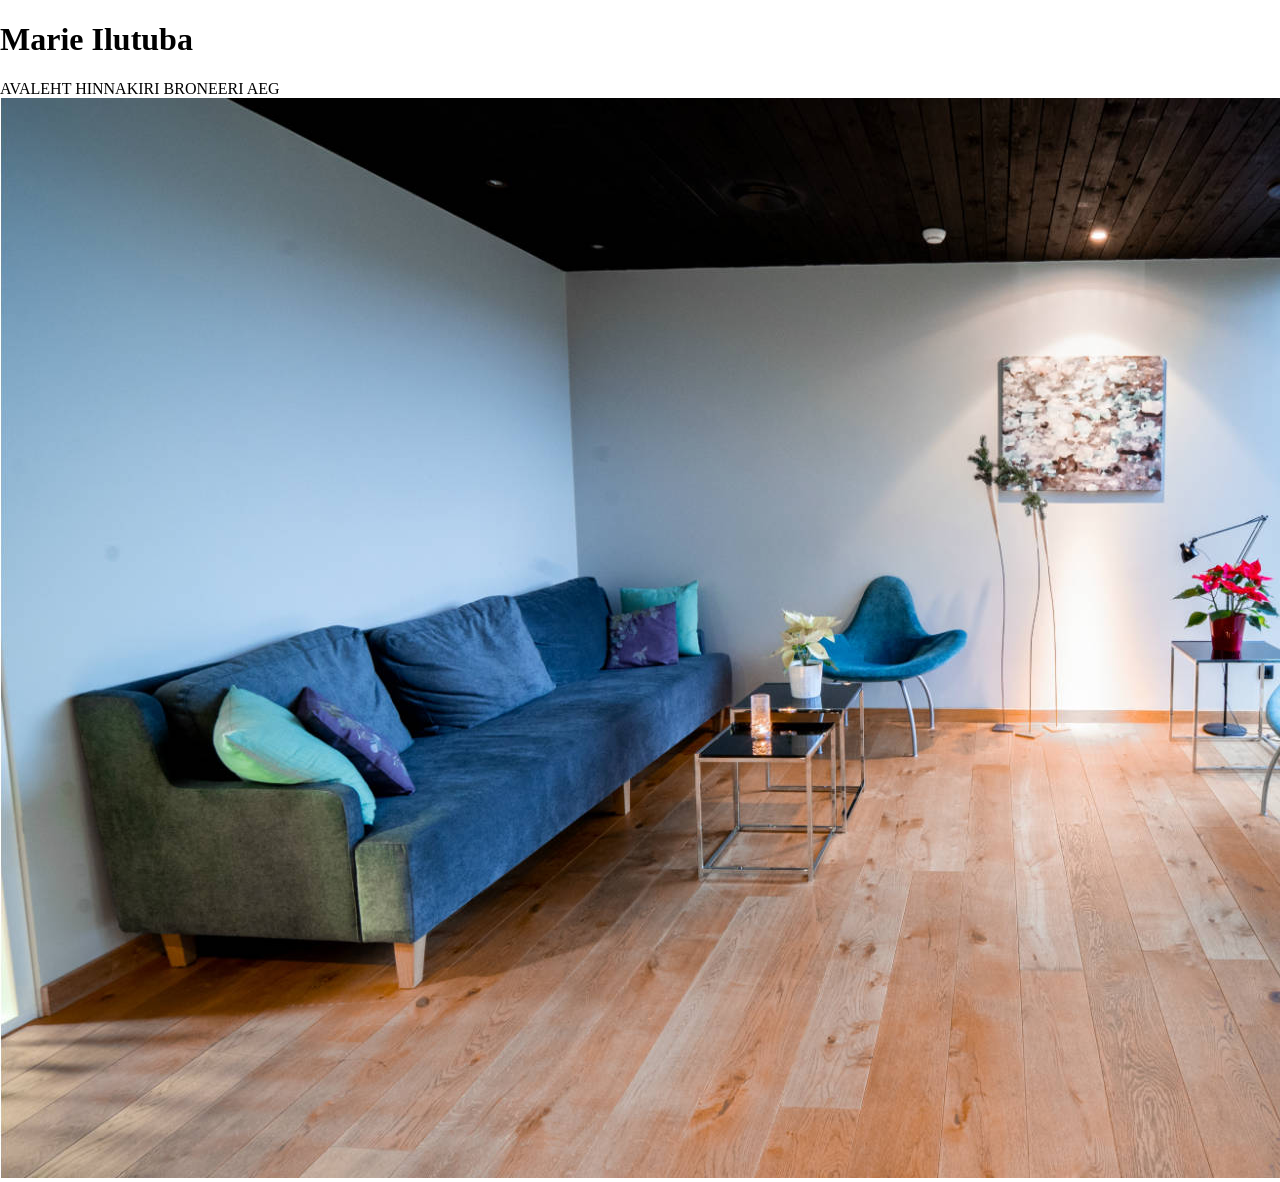
<file: index.html>
<!DOCTYPE html>
<html lang="en">
<head>
    <meta charset="UTF-8">
    <meta name="viewport" content="width=device-width, initial-scale=1.0">
    <title>Document</title>
    <link rel="stylesheet" type="text/css" href="./style.css">
</head>
<body>


<h1>Marie Ilutuba</h1>

<div>
    <nav class="link">
      <a href="index.html">AVALEHT</a>
      <a href="hinnakiri.html">HINNAKIRI</a>
      <a href="broneeri.html">BRONEERI AEG</a>
    </nav>
</div>

<div>
<img src = "ilustuba.jpg">
</div>

</body>
</html>
</file>
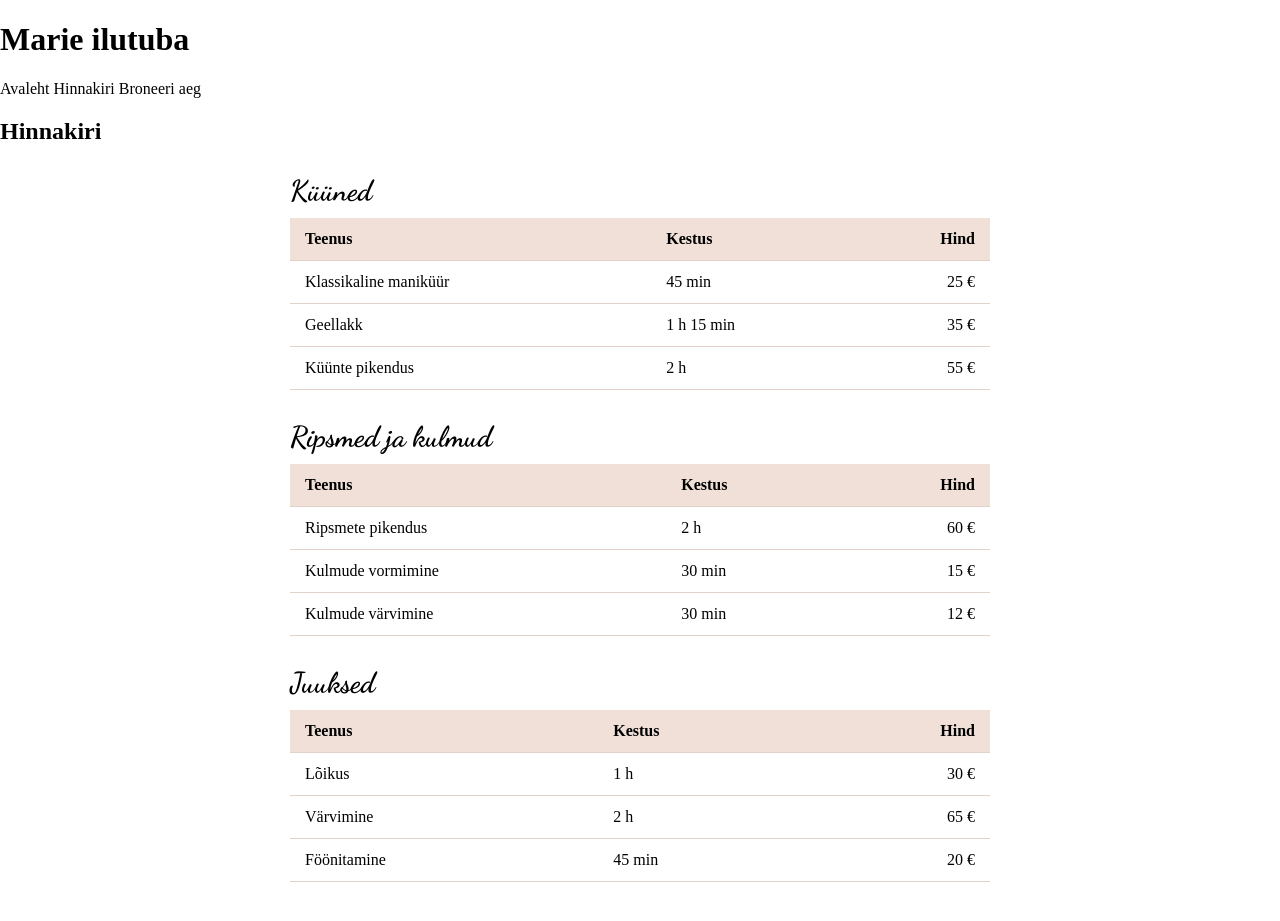
<file: hinnakiri.html>
<!DOCTYPE html>
<html lang="et">
<head>
  <meta charset="UTF-8">
  <meta name="viewport" content="width=device-width, initial-scale=1.0">
  <title>Hinnakiri | Marie ilutuba</title>
  <link rel="preconnect" href="https://fonts.googleapis.com">
  <link href="https://fonts.googleapis.com/css2?family=Dancing+Script:wght@600&family=Josefin+Sans&display=swap" rel="stylesheet">
  <link rel="stylesheet" href="style.css">
</head>
<body>

  <header>
    <h1>Marie ilutuba</h1>
    <nav class="link">
      <a href="index.html">Avaleht</a>
      <a href="hinnakiri.html">Hinnakiri</a>
      <a href="broneeri.html">Broneeri aeg</a>
    </nav>
  </header>

  <main>
    <h2>Hinnakiri</h2>

    <section class="hinnakiri">
      <h3>Küüned</h3>
      <table>
        <thead>
          <tr>
            <th>Teenus</th>
            <th>Kestus</th>
            <th>Hind</th>
          </tr>
        </thead>
        <tbody>
          <tr>
            <td>Klassikaline maniküür</td>
            <td>45 min</td>
            <td>25 €</td>
          </tr>
          <tr>
            <td>Geellakk</td>
            <td>1 h 15 min</td>
            <td>35 €</td>
          </tr>
          <tr>
            <td>Küünte pikendus</td>
            <td>2 h</td>
            <td>55 €</td>
          </tr>
        </tbody>
      </table>
    </section>

    <section class="hinnakiri">
      <h3>Ripsmed ja kulmud</h3>
      <table>
        <thead>
          <tr>
            <th>Teenus</th>
            <th>Kestus</th>
            <th>Hind</th>
          </tr>
        </thead>
        <tbody>
          <tr>
            <td>Ripsmete pikendus</td>
            <td>2 h</td>
            <td>60 €</td>
          </tr>
          <tr>
            <td>Kulmude vormimine</td>
            <td>30 min</td>
            <td>15 €</td>
          </tr>
          <tr>
            <td>Kulmude värvimine</td>
            <td>30 min</td>
            <td>12 €</td>
          </tr>
        </tbody>
      </table>
    </section>

    <section class="hinnakiri">
      <h3>Juuksed</h3>
      <table>
        <thead>
          <tr>
            <th>Teenus</th>
            <th>Kestus</th>
            <th>Hind</th>
          </tr>
        </thead>
        <tbody>
          <tr>
            <td>Lõikus</td>
            <td>1 h</td>
            <td>30 €</td>
          </tr>
          <tr>
            <td>Värvimine</td>
            <td>2 h</td>
            <td>65 €</td>
          </tr>
          <tr>
            <td>Föönitamine</td>
            <td>45 min</td>
            <td>20 €</td>
          </tr>
        </tbody>
      </table>
    </section>
  </main>

</body>
</html>
</file>
<file: style.css>
/* hinnakiri */
.hinnakiri {
  max-width: 700px;
  margin: 0 auto 30px;
}

.hinnakiri h3 {
  font-family: 'Dancing Script', cursive;
  font-size: 1.8rem;
  margin-bottom: 10px;
}

.hinnakiri table {
  width: 100%;
  border-collapse: collapse;
  background: white;
}

.hinnakiri th,
.hinnakiri td {
  padding: 12px 15px;
  text-align: left;
  border-bottom: 1px solid #e0d0c8;
}

.hinnakiri th {
  background: #f0e0d8;
}

.hinnakiri td:last-child,
.hinnakiri th:last-child {
  text-align: right;
}

.hinnakiri tr:hover td {
  background: #fdf6f2;
}

.link a {
    color:inherit;
    text-decoration: none;
}

gmp-map {
  height: 100%;
}
html, body {
  height: 100%;
  margin: 0;
  padding: 0;
}
</file>
